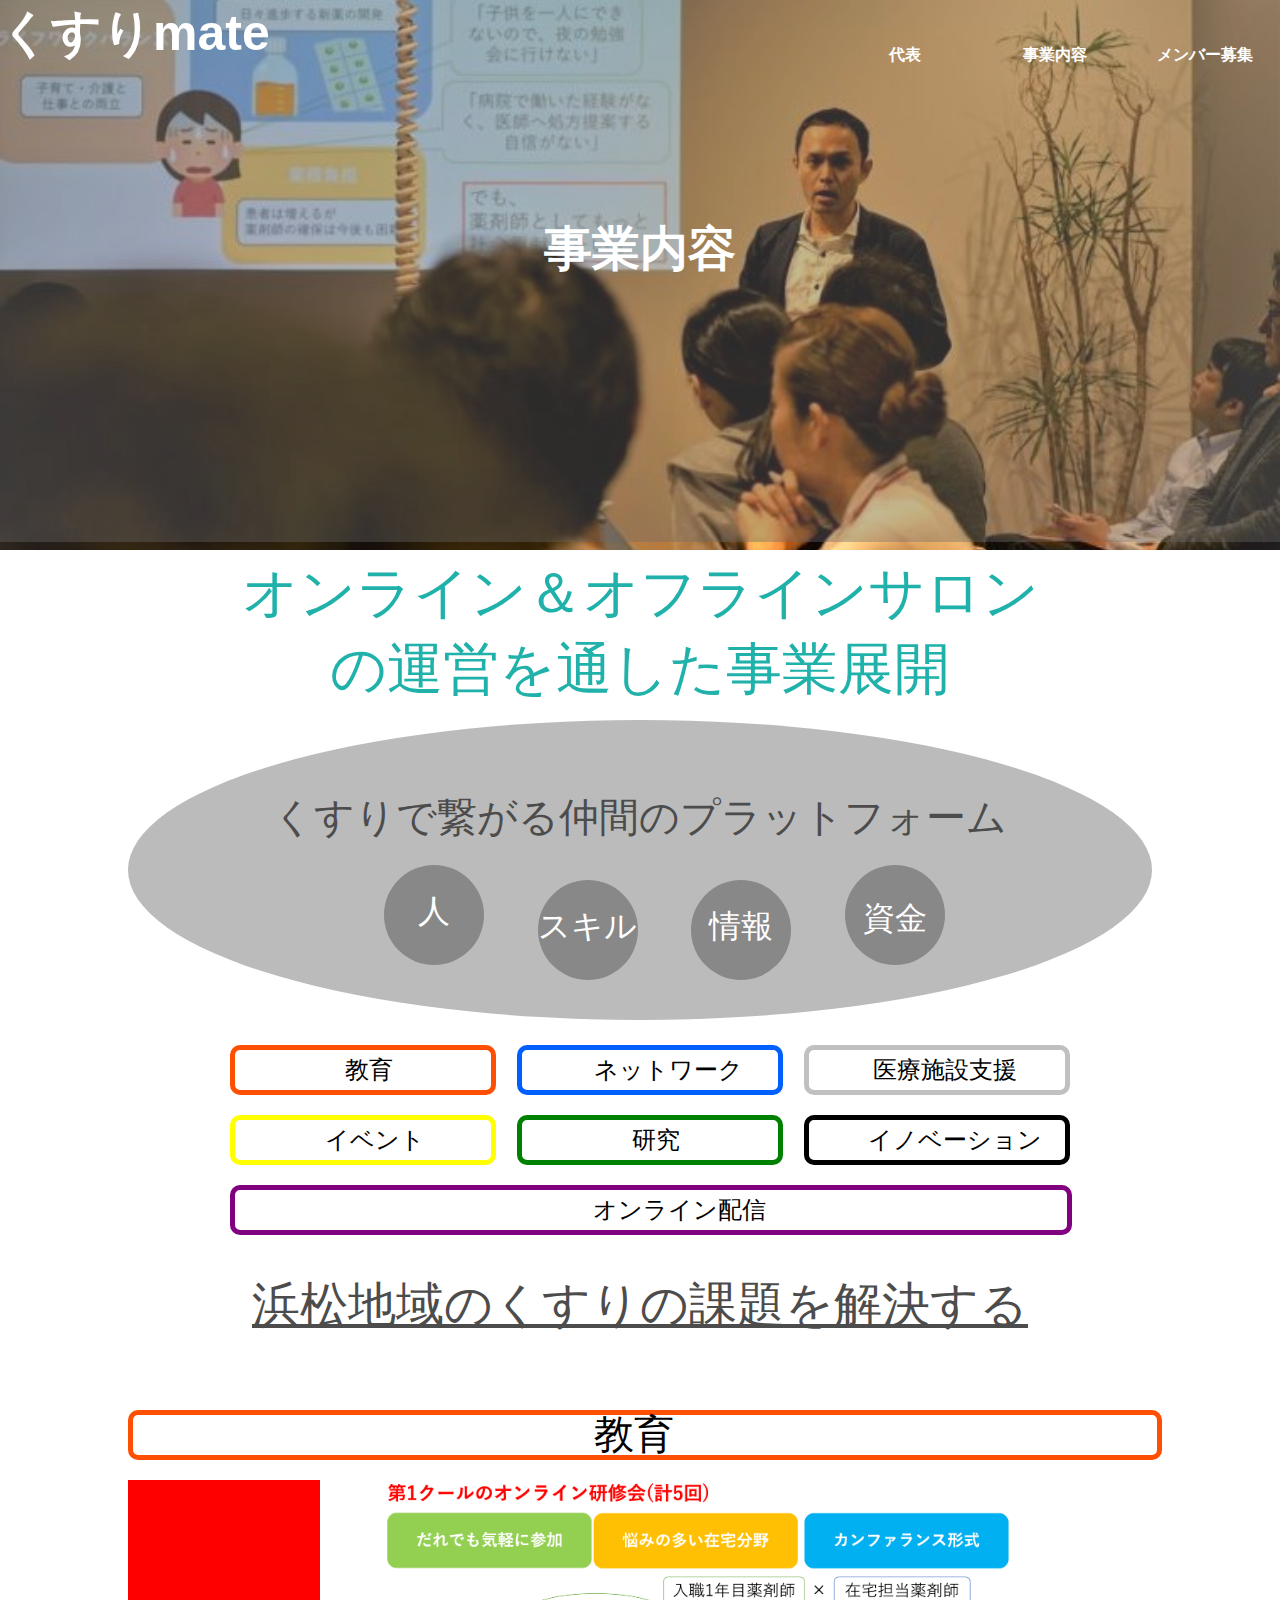
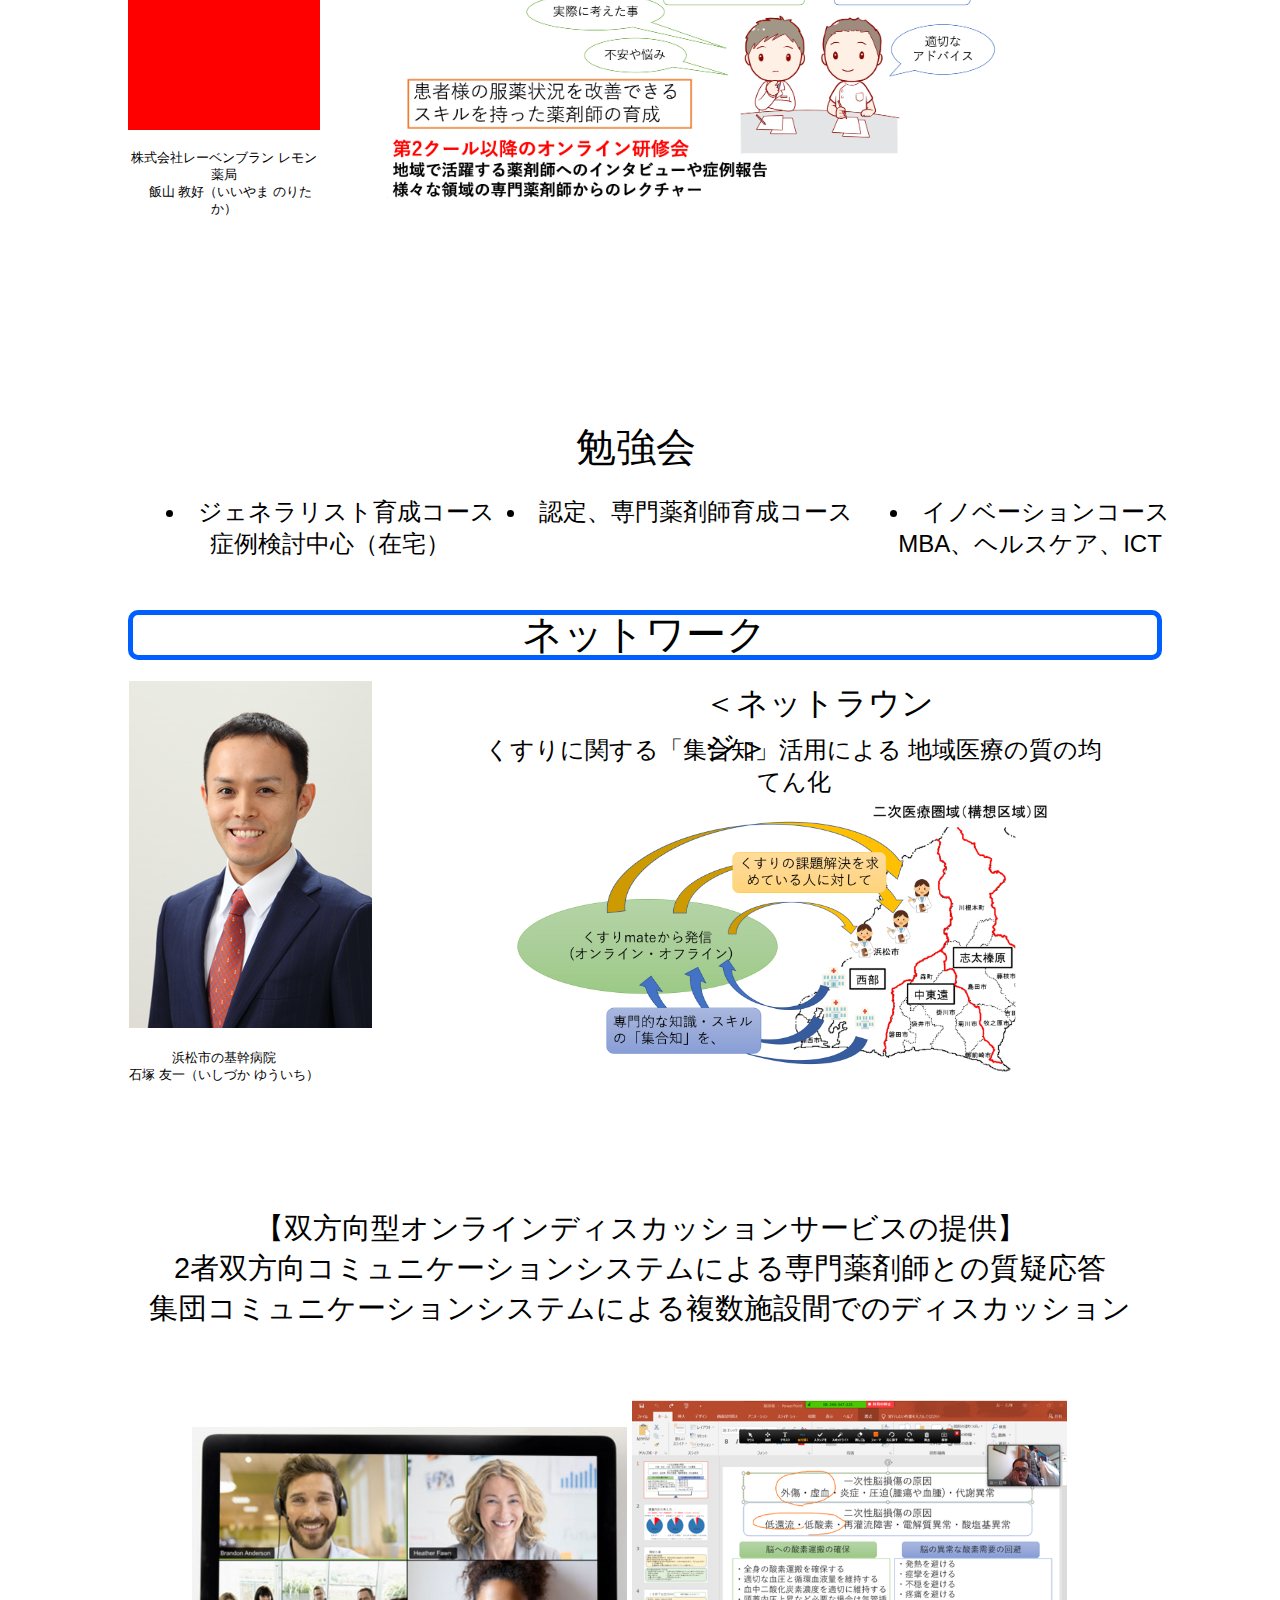
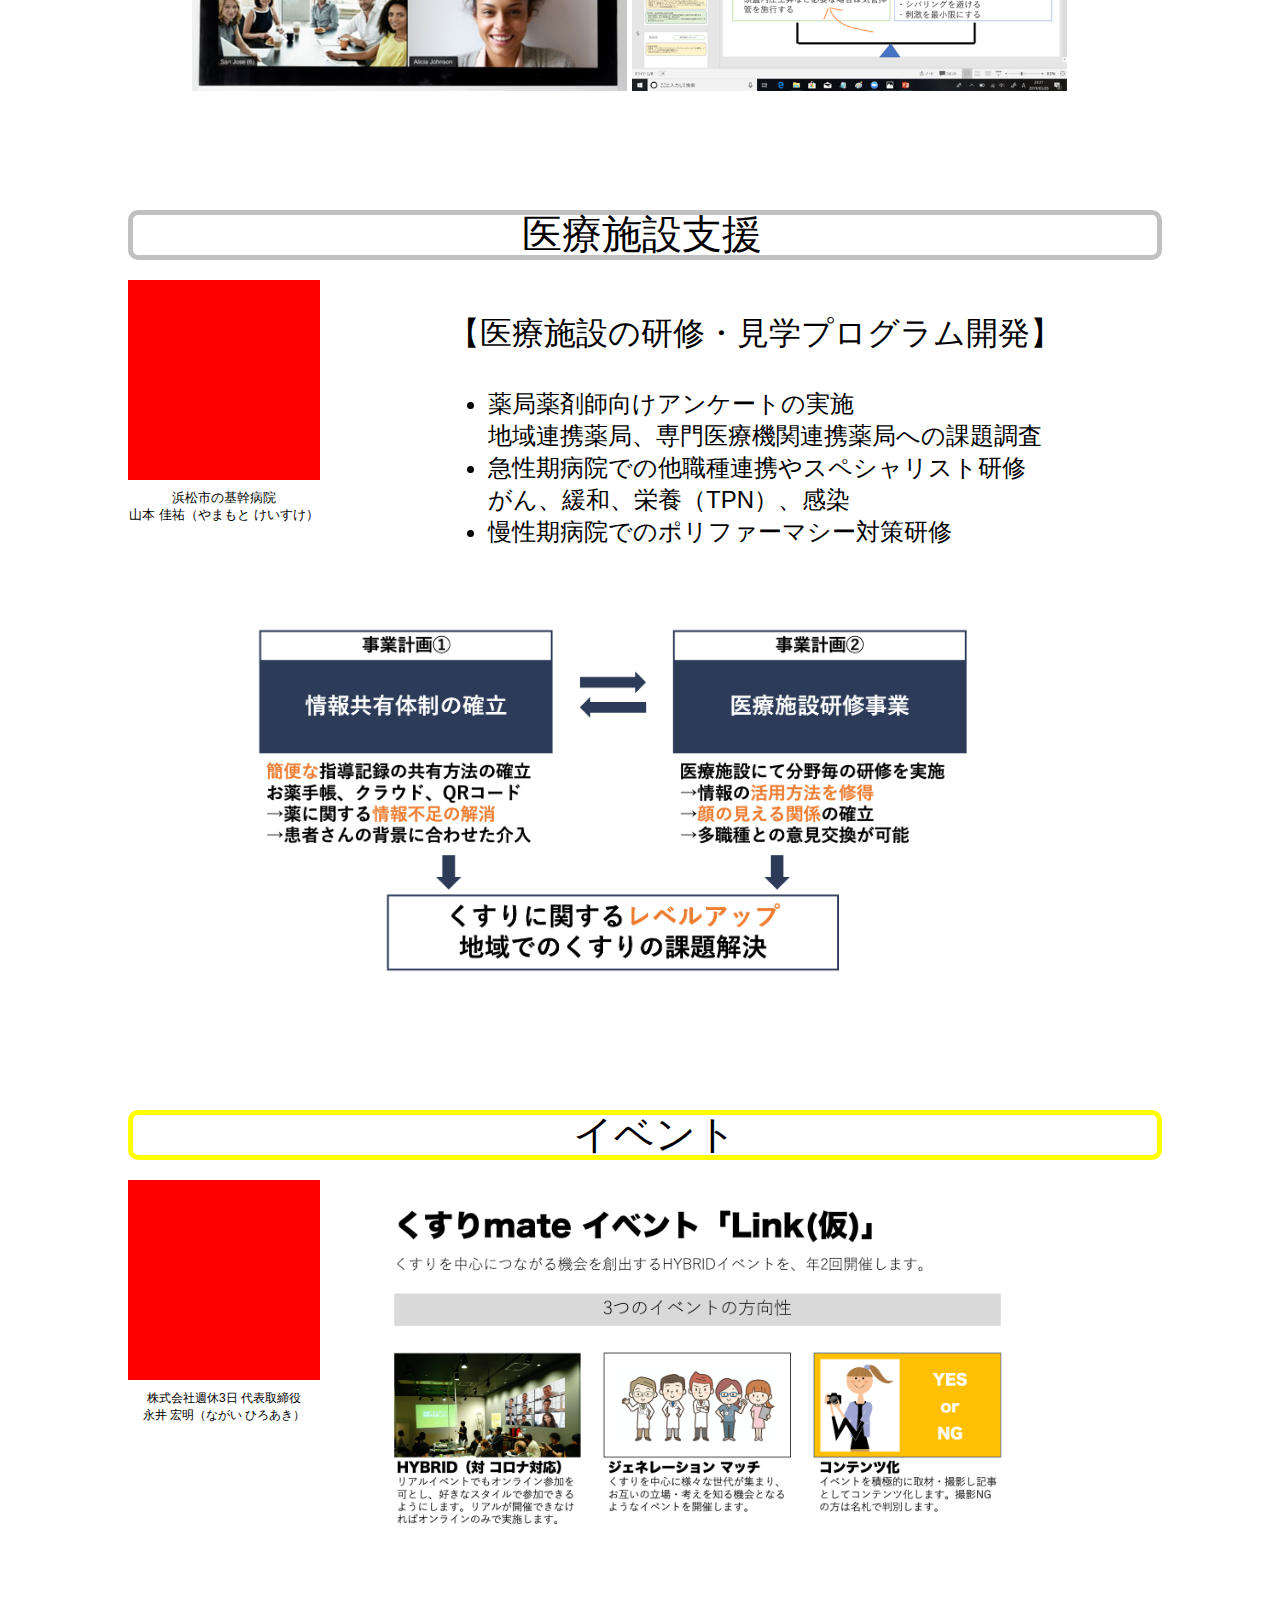
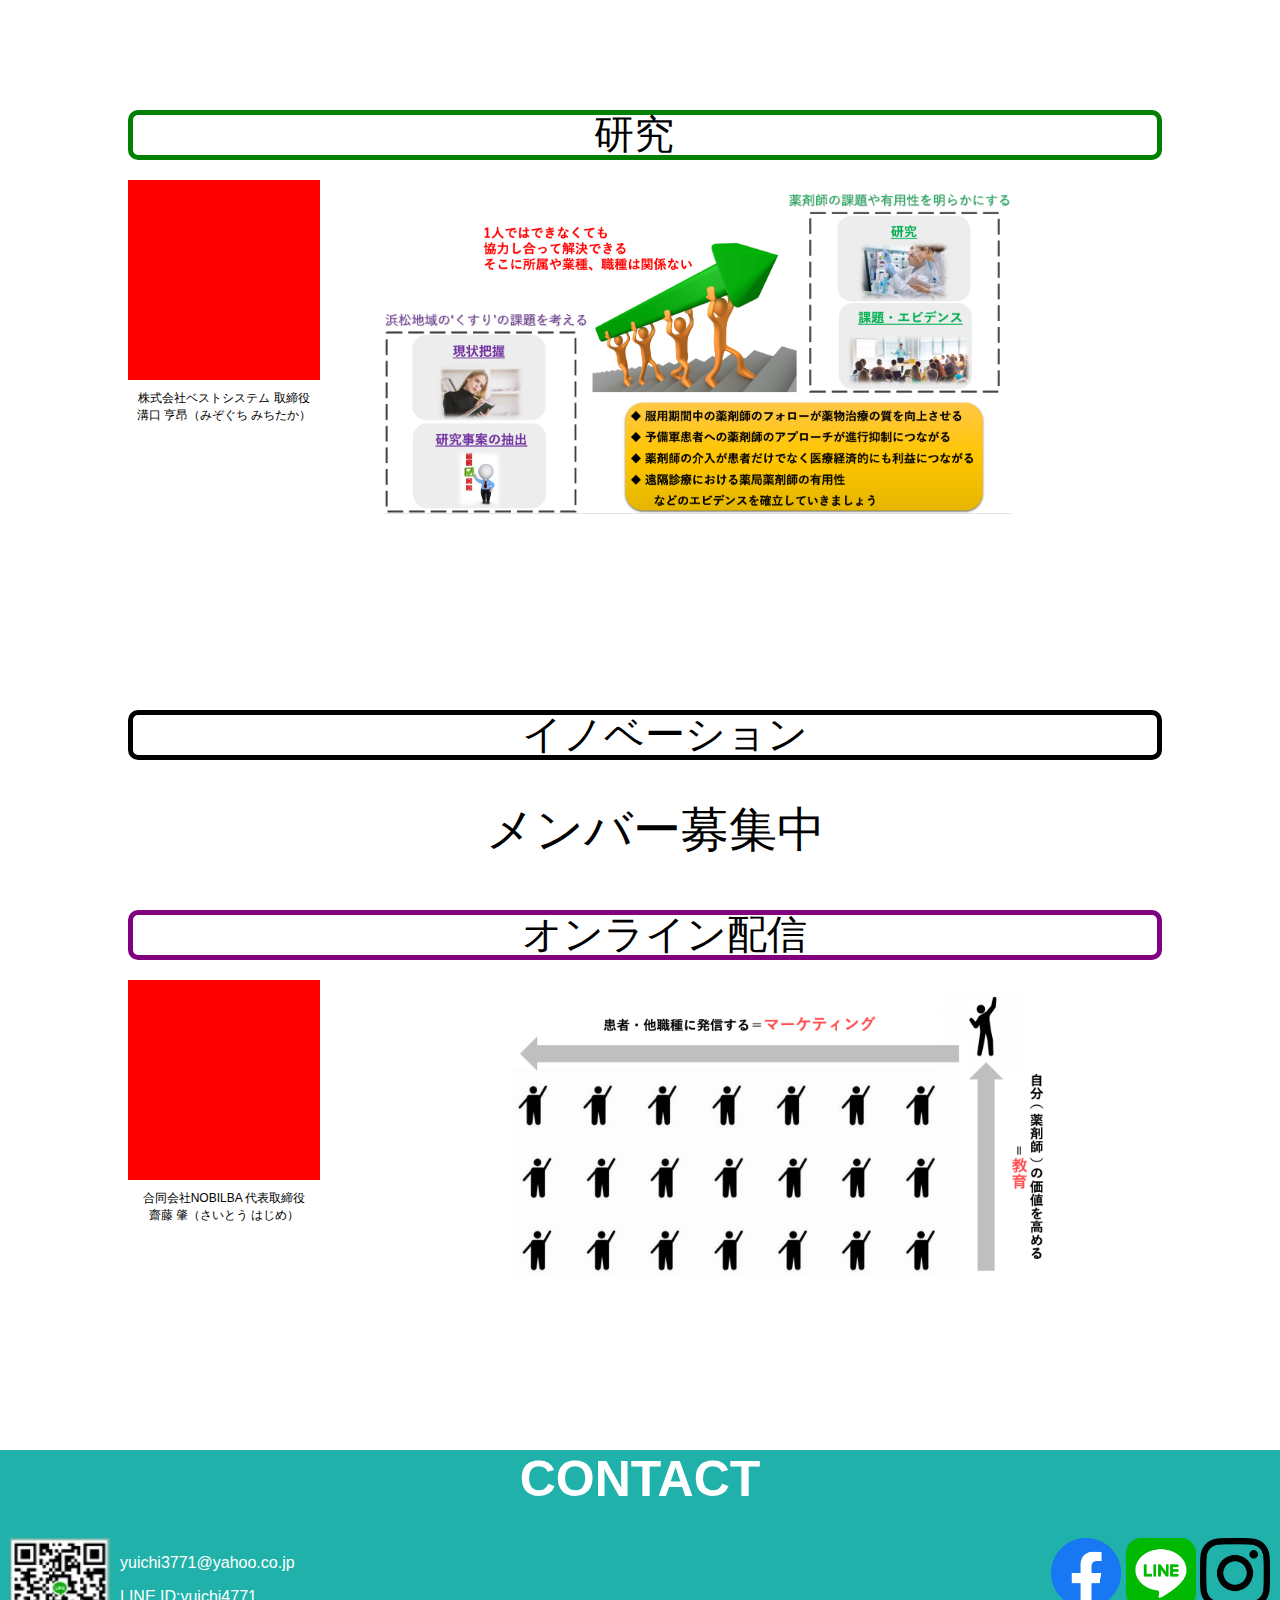
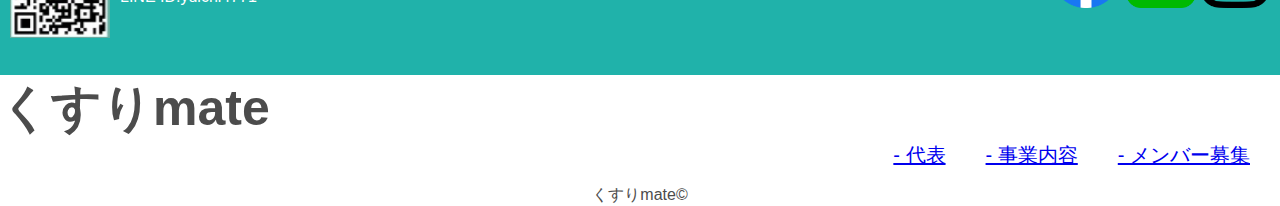
<file: businessDetail.html>
<!DOCTYPE html>
<html lang="ja">
    <head>
        <meta charset="UTF-8">
        <title>くすりmate｜事業内容</title>
        <link rel="stylesheet" type="text/css" href="./css/busDetail/busStyle.css" -->
    </head>
    <body>
        <header id="menu"> 
            <section id="topbar">
                <h1><a id="indexJump" href=index.html>くすりmate</a></h1> 
                <nav>   
                    <ul>    
                        <li><a href="wantedpage.html">メンバー募集</a></li>
                        <li><a href="businessDetail.html">事業内容</a></li>
                        <li><a href="representative.html">代表</a></li>
                    </ul>
                </nav> 
                <link rel="stylesheet" type="text/css" href="./css/common/topbar.css">
            </section> 
            <section id="topmain">
                <div id="headerback"></div>
                <div id="top">
                    <p id="platform">事業内容</p>
                </div>
                <link rel="stylesheet" type="text/css" href="css/common/topmain.css">
            </section>
            <link rel="stylesheet" type="text/css" href="css/common/headerStyle.css">
        </header>
        <main>
            <section class="content">
                <div>
                    <div id="busMsgLayout">
                        <p id="busMsgTxt">オンライン＆オフラインサロン<br>
                            の運営を通した事業展開
                        </p>
                    </div>
                    <div id="pfMsgLayout">
                        <p id="pfMsgTxt">くすりで繋がる仲間のプラットフォーム</p>
                    </div>
                    <div id="personLayout">
                        <p id="personTxt">人</p>
                    </div>
                    <div id="skillLayout">
                        <p id="skillTxt">スキル</p>
                    </div>
                    <div id="infoLayout">
                        <p id="infoTxt">情報</p>
                    </div>
                    <div id="fundLayout">
                        <p id="fundTxt">資金</p>
                    </div>
                </div>
                <div class="box">
                    <div id="eduLayout">
                        <p id="eduTxt">教育</p>
                    </div>
                    <div id="netLayout">
                        <p id="netTxt">ネットワーク</p>
                    </div>
                    <div id="supLayout">
                        <p id="supTxt">医療施設支援</p>
                    </div>
                    <div id="eveLayout">
                        <p id="eveTxt">イベント</p>
                    </div>
                    <div id="resLayout">
                        <p id="resTxt">研究</p>
                    </div>
                    <div id="innLayout">
                        <p id="innTxt">イノベーション</p>
                    </div>
                    <div id="onlineLayout">
                        <p id="onlineTxt">オンライン配信</p>
                    </div>
                </div>   
                <div id="solLayout">
                    <p id="solTxt">浜松地域のくすりの課題を解決する</p>
                </div>
                <link rel="stylesheet" type="text/css" href="./css/busDetail/busDeployStyle.css" >
            </section>
            <section class="education">
                <div id="eduTitleLayout">
                    <p id="eduTitleTxt">教育</p>
                </div>
                <div id="eduLeadImg"></div>
                <div id="educationPerson">
                    株式会社レーベンブラン レモン薬局<br>
                    　飯山 教好（いいやま のりたか）
                </div>
                <div id="training">
                    <img src="img/business/教育：研修図.png" width="70%" alt="研修の図">
                </div>
                <div id="studyGrpLayout">
                    <p id="studyGrpTxt">勉強会</p>
                </div>
                <ul id="studyGrpOpt">
                    <li>ジェネラリスト育成コース<br>症例検討中心（在宅）</li>
                    <li>認定、専門薬剤師育成コース</li>
                    <li>イノベーションコース<br>
                        MBA、ヘルスケア、ICT</li>
                </ul>
                <link rel="stylesheet" type="text/css" href="./css/busDetail/educationStyle.css" >
            </section>
            <section class="network">
                <div id="netTitleLayout">
                    <p id="netTitleTxt">ネットワーク</p>
                </div>
                <div id="netLeadImg">
                    <img src="img/sns/石塚さん画像.png" alt="石塚さんの写真">
                </div>
                <div id="netperson">
                    浜松市の基幹病院<br>
                    石塚 友一（いしづか ゆういち）
                </div>
                <div id="netLoungeLayout">
                    <p id="netLoungeTxt">＜ネットラウンジ＞</p>
                </div>
                <div id="netComLayout">
                    <p id="netComTxt">くすりに関する「集合知」活用による
                        地域医療の質の均てん化</p>
                </div>
                <div id="netlound">
                    <img src="img/business/ネットワーク：ネットラウンジ図.png" width="70%" alt="研修の図">
                </div>
                <div id="discussionLayout">
                    <p id="discussionTxt">【双方向型オンラインディスカッションサービスの提供】<br>
                        2者双方向コミュニケーションシステムによる専門薬剤師との質疑応答<br>
                        集団コミュニケーションシステムによる複数施設間でのディスカッション</p>
                </div>
                <div id="networkImg">
                    <img src="img/business/ネットワーク：オンラインサービス1.png"  width="40%" height="100%" alt="ネットラウンジイメージ1">
                    <img src="img/business/ネットワーク：オンラインサービス2.png" width="40%" height="100%" alt="ネットラウンジイメージ2">
                </div>
                <link rel="stylesheet" type="text/css" href="./css/busDetail/networkStyle.css" >
            </section>
            <section class="medicSupport">
                <div id="medicSupportLayout">
                    <p id="medicSupportTxt">医療施設支援</p>
                </div>
                <div id="medicSupportLeadImg"></div>
                <div id="medicSupportperson">
                    浜松市の基幹病院<br>
                    山本 佳祐（やまもと けいすけ）
                </div>
                <div id="medisupLayout">
                    <p id="medisupTxt">【医療施設の研修・見学プログラム開発】</p>
                        <ul id="medisupLst">
                            <li>
                            薬局薬剤師向けアンケートの実施<br>
                            地域連携薬局、専門医療機関連携薬局への課題調査
                            </li>
                            <li>
                            急性期病院での他職種連携やスペシャリスト研修<br>
                            がん、緩和、栄養（TPN）、感染
                            </li>
                            <li>
                            慢性期病院でのポリファーマシー対策研修
                            </li>
                        </ul> 
                </div>
                <div id="medisupdeta">
                    <img src="img/business/医療施設支援図.png" width="70%" alt="事業計画図">
                </div>
                <link rel="stylesheet" type="text/css" href="./css/busDetail/medSupStyle.css" >
            </section>
            <section class="event">
                <div id="eventLayout">
                    <p id="eventTxt">イベント</p>
                </div>
                <div id="eveLeadImg"></div>
                <div id="eveperson">
                    株式会社週休3日 代表取締役<br>
                    永井 宏明（ながい ひろあき）
                </div>
                <div id="evedeta">
                    <img src="img/business/イベント：LINK図.png" width="70%" alt="LINKイメージ図">
                </div>
                <link rel="stylesheet" type="text/css" href="./css/busDetail/eveStyle.css" >
            </section>
            <section class="research">
                <div id="researchLayout">
                    <p id="researchTxt">研究</p>
                </div>
                <div id="researchLeadImg"></div>
                <div id="researchperson">
                    株式会社ベストシステム 取締役<br>
                    溝口 亨昂（みぞぐち みちたか）
                </div>
                <div id="researchdeta">
                    <img src="img/business/研究：課題解決図.png" width="70%" alt="課題解決イメージ図">
                </div>
                <link rel="stylesheet" type="text/css" href="./css/busDetail/resStyle.css" >
            </section>
            <section class="innovetion">
                <div id="innovation">
                    <div id="innovationLayout">
                        <p id="innovationTxt">イノベーション</p>
                    </div>
                    <p id="wanted">メンバー募集中</p>
                    <link rel="stylesheet" type="text/css" href="./css/busDetail/innoStyle.css" >
                </div>
            </section>
            <section class="online">
                <div id="onlinePfLayout">
                    <p id="onlinePfTxt">オンライン配信</p>
                </div>
                <div id="onlinePfLeadImg"></div>
                <div id="onlinePfPerson">
                    合同会社NOBILBA 代表取締役<br>
                    齋藤 肇（さいとう はじめ）
                </div>
                <div id="onlinedeta">
                    <img src="img/business/オンライン配信図.png" width="70%"  alt="onlineイメージ図">
                </div>
                <link rel="stylesheet" type="text/css" href="./css/busDetail/onlineStyle.css" >
            </section>
        </main>
        <footer>  
            <section class="footermain">
                <h1 id="contact">CONTACT</h1>
                <div id="footerbarmain">
                    <div id="contactbar">
                        <div id="lineimg">
                            <img src="./img/sns/lineQR.jpg">
                        </div>
                        <div id="contactmain"> 
                            <p id="email">yuichi3771@yahoo.co.jp</p>
                            <p id="line">LINE ID:yuichi4771</p>
                        </div>
                    </div>
                    <div id="snscontact">
                        <a class="sns" href=""><img src="./img/sns/f_logo_RGB-Hex-Blue_512.png"></a>
                        <a class="sns" href=""><img src="./img/sns/LINE_APP.png" ></a>
                        <a class="sns" href=""><img src="./img/sns/glyph-logo_May2016.png"></a>
                    </div>
                </div>
                <link rel="stylesheet" type="text/css" href="css/common/footermain2.css">
            </section>
            <section class="footersub">
                <h1 id="mainname">くすりmate</h1>
                <ul id="footerMenu">
                    <li class="Footer"><a href="representative.html">- 代表</a></li>
                    <li class="Footer"><a href="businessDetail.html">- 事業内容</a></li>
                    <li class="Footer"><a href="wantedpage.html">- メンバー募集</a></li>
                </ul>
                <div id="copyRightLayout">くすりmate©</div>
                <link rel="stylesheet" type="text/css" href="css/common/footersub.css">
            </section>
            <link rel="stylesheet" type="text/css" href="./css/representative/footer4.css">
          </footer>
        <link rel="stylesheet" type="text/css" href="./css/common/body.css">
    </body>
</html>
</file>
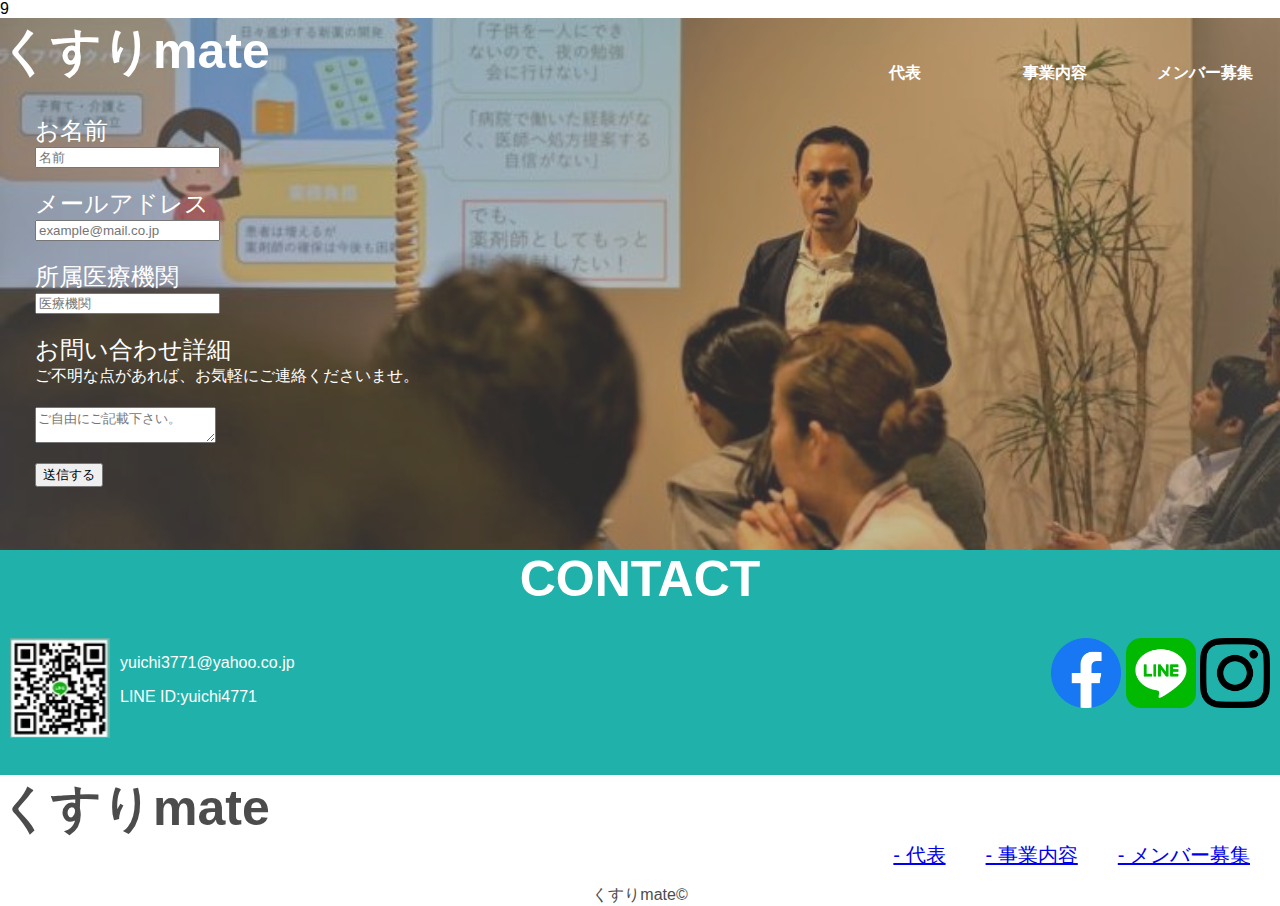
<file: wantedpage.html>
9<!DOCTYPE html>
<html lang="ja">
  <head>
    <meta charset="UTF-8">
    <title>くすりmate</title>
    <link rel="stylesheet" type="text/css" href="style.css">
  </head>
  <body>
    <header id="menu"> 
      <section id="topbar">
          <h1><a id="indexJump" href=index.html>くすりmate</a></h1> 
          <nav>   
              <ul>    
                  <li><a href="wantedpage.html">メンバー募集</a></li>
                  <li><a href="businessDetail.html">事業内容</a></li>
                  <li><a href="representative.html">代表</a></li>
              </ul>
          </nav> 
          <link rel="stylesheet" type="text/css" href="./css/common/topbar.css">
      </section> 
      <form action="https://docs.google.com/forms/u/0/d/e/1FAIpQLSfLNv6BNqHp_z4WyQaXwo2IiEGW-gkiXz9tq1v7EgUb89H8eg/formResponse">
        <label for="form-name">お名前</label>
        <p><input id="form-name" type="text" name="entry.1094364868" placeholder="名前" required=""></p>
        <label for="form-mail">メールアドレス</label>
        <p><input id="form-mail" type="email" name="entry.724400881" placeholder="example@mail.co.jp" required=""></p>
        <label for="form-medic">所属医療機関</label>
        <p><input id="form-medic" type="text" name="entry.1423583228" placeholder="医療機関" required=""></p>
        <label for="form-detail">お問い合わせ詳細</label>
        <p>ご不明な点があれば、お気軽にご連絡くださいませ。</p>
        <p><textarea id="form-detail" name="entry.2131792544" placeholder="ご自由にご記載下さい。"></textarea></p>
        <p><button type="submit" name="button" value="送信する">送信する</button></p>
        <link rel="stylesheet" type="text/css" href="./css/common/form.css">
     </form>
    <link rel="stylesheet" type="text/css" href="css/common/headerStyle.css">
    </header>
    <footer>  
      <section class="footermain">
          <h1 id="contact">CONTACT</h1>
          <div id="footerbarmain">
              <div id="contactbar">
                  <div id="lineimg">
                      <img src="./img/sns/lineQR.jpg">
                  </div>
                  <div id="contactmain"> 
                      <p id="email">yuichi3771@yahoo.co.jp</p>
                      <p id="line">LINE ID:yuichi4771</p>
                  </div>
              </div>
              <div id="snscontact">
                  <a class="sns" href=""><img src="./img/sns/f_logo_RGB-Hex-Blue_512.png"></a>
                  <a class="sns" href=""><img src="./img/sns/LINE_APP.png" ></a>
                  <a class="sns" href=""><img src="./img/sns/glyph-logo_May2016.png"></a>
              </div>
          </div>
          <link rel="stylesheet" type="text/css" href="css/common/footermain2.css">
      </section>
      <section class="footersub">
          <h1 id="mainname">くすりmate</h1>
          <ul id="footerMenu">
              <li class="Footer"><a href="representative.html">- 代表</a></li>
              <li class="Footer"><a href="businessDetail.html">- 事業内容</a></li>
              <li class="Footer"><a href="wantedpage.html">- メンバー募集</a></li>
          </ul>
          <div id="copyRightLayout">くすりmate©</div>
          <link rel="stylesheet" type="text/css" href="css/common/footersub.css">
      </section>
      <link rel="stylesheet" type="text/css" href="./css/common/footermain4.css">
  </footer>
  <link rel="stylesheet" type="text/css" href="./css/representative/wanted.css">
  </body>
</html>
</file>
<file: css/busDetail/busStyle.css>
body {
    background-color: white;
    width: 100%;
    height: 100%;
    margin: 0;
    padding-top: 114px;
    /*Bodyの背景はただの白にして、それぞれのセクションで背景画像を配置しなければいけない https://www.sejuku.net/blog/55771 */
}

 div#wrapper {
    width: 100%;
 }

 section#content {
    width: 100%;
    height: auto;
    padding-bottom: 200px;
 }
</file>
<file: css/common/topbar.css>
section#topbar{
  width: 100%; 
  display: flex;
  justify-content: space-between;
  background-color: rgba(105, 105, 105, 0.397);
}

a#indexJump {
  text-decoration: none;
  color: white;
}

header#menu nav ul {
  padding-left: 0px;
  margin-top: 45px;
  list-style: none;
  overflow: visible;
}

header#menu nav li:hover{
  text-decoration: underline ;
  
}

header#menu nav li {
  font-size: 100%;
  margin: 0px;
  width: 150px;
  text-align: center;
  float: right;
  font-weight: bold;
}

header#menu nav li a {
  text-decoration: none;
  color: white;   /*to turn blue default to white: https://techacademy.jp/magazine/21233 */
}

h1{
  font-size: 50px;
  margin-top: 0px;
  margin-bottom: 0px;
}
</file>
<file: css/common/topmain.css>
section#topmain{
  height: 475px;
  width: 100%;
  position: relative;
  background-color: rgba(105, 105, 105, 0.397);
}

div#top{
  width: 100%;
  color: white;
  position: absolute;
}

div#headerback{

  height: 100%;
  width: 100%;
  position: absolute;
  top: 0;
  left: 0;
  opacity: 0.6;
}

p#kusuriMate {
  display: flex;
  justify-content: center;
  align-items: center;
  text-align: center;
  font-size: 300%;
  margin-top: 180px;
  color: white;
  font-weight: bold;
}

p#platform {
  text-align: center;
  font-size: 300%;
  color: white;
  font-weight: bolder;
  margin-top: 150px;
}

div#news {
  height: 150px;
  width: 400px;
  margin-left: 20px;
  margin-bottom: 10px;
  margin-top: 30px;
  font-size: 80%;
  color: white;
  background-color: rgba(255, 255, 255, 0.2);
  margin-bottom: 30px;
}
</file>
<file: css/common/headerStyle.css>
header#menu {
    background-image: url(../../img/index/くすりmateイメージメイン画像2.jpg);
    background-repeat: no-repeat;
    background-size: cover;
    width: 100%;
    height: 550px;
}
</file>
<file: css/busDetail/busDeployStyle.css>
section.content {
    background-color:white;
    width: 80%;
    left: 10%;
    position: absolute;
    top: 500px;
   
}

div#busMsgLayout {
    width: 100%;
    top: -4%;
    position: absolute;
    color: #20b2aa;
}

p#busMsgTxt {
    font-size: 3.5rem;
    text-align: center;
}

div#pfMsgLayout {
    width: 100%;
    height: 300px;
    position: absolute;
    top: 220px;
    border-radius: 50%;
    background-color: #BBBBBB;
    color: #4c4c4c;
}

p#pfMsgTxt {
    position: absolute;
    top: 10%;
    width: 100%;
    font-size: 2.5rem;
    text-align: center;
}

div#personLayout {
    width: 100px;
    height: 100px;
    position: absolute;
    top: 365px;
    left: 25%;
    border-radius: 50%;
    background-color: #888888;
}

p#personTxt {
    font-size: 200%;
    margin-top: 25px;
    margin-bottom: 25px;
    color: white;
    text-align: center;
}

div#skillLayout {
    width: 100px;
    height: 100px;
    position: absolute;
    top: 380px;
    left: 40%;
    border-radius: 50px / 50px;
    background-color: #888888;
  
}

p#skillTxt {
    font-size: 200%;
    margin-top: 25px;
    margin-bottom: 25px;
    color: white;
    text-align: center;
  
}

div#infoLayout {
    width: 100px;
    height: 100px;
    position: absolute;
    top: 380px;
    left: 55%;
    border-radius: 50px / 50px;
    background-color: #888888;

}

p#infoTxt {
    font-size: 200%;
    margin-top: 25px;
    margin-bottom: 25px;
    color: white;
    text-align: center;

}

div#fundLayout {
    width: 100px;
    height: 100px;
    position: absolute;
    top: 365px;
    left: 70%;
    border-radius: 50px / 50px;
    background-color: #888888;
}

p#fundTxt {
    font-size: 200%;
    color: white;
    text-align: center;

}

div.businesspart2{
    position: absolute;
    top: 550px;
    width: 100%;
}

div.box{
    width: 100%;
    top: -55px;
    position: absolute;
}

div#grpLayout {
    width: 500px;
    height: 50px;
    position: absolute;
    top: 485px;
    left: 33%;
    border-radius: 20px / 20px;
    background-color: #FFFFCC;
}

p#grpTxt {
    position: absolute;
    top: -30%;
    left: 25%;
    font-size: 150%;
    text-align: center;
}



div#eduLayout {
    width: 25%;
    height: 40px;
    position: absolute;
    top: 600px;
    left: 10%;
    border-radius: 10px / 10px;
    border-style: solid;
    border-color: #ff4f02;
    border-width: thick;
    background-color: white;
}

p#eduTxt {
    position: absolute;
    top: -50%;
    left: 43%;
    font-size: 150%;
    text-align: center;
}

div#netLayout {
    width: 25%;
    height: 40px;
    position: absolute;
    top: 600px;
    left: 38%;
    border-radius: 10px / 10px;
    border-style: solid;
    border-color: #005fff;
    border-width: thick;
    background-color: white;

}

p#netTxt {
    position: absolute;
    top: -50%;
    left: 28%;
    font-size: 150%;
    text-align: center;
}

div#supLayout {
    width: 25%;
    height: 40px;
    position: absolute;
    top: 600px;
    right: 8%;
    border-radius: 10px / 10px;
    border-style: solid;
    border-color: #c0c0c0;
    border-width: thick;
    background-color: white;

}

p#supTxt {
    position: absolute;
    top: -50%;
    left: 25%;
    font-size: 150%;
    text-align: center;
}

div#eveLayout {
    width: 25%;
    height: 40px;
    position: absolute;
    top: 670px;
    left: 10%;
    border-radius: 10px / 10px;
    border-style: solid;
    border-color: #ffff00;
    border-width: thick;
    background-color: white; 
}

p#eveTxt {
    position: absolute;
    top: -50%;
    left: 35%;
    font-size: 150%;
    text-align: center;   
}

div#resLayout {
    width: 25%;
    height: 40px;
    position: absolute;
    top: 670px;
    left: 38%;
    border-radius: 10px / 10px;
    border-style: solid;
    border-color: #008000;
    border-width: thick;
    background-color: white; 
}

p#resTxt {
    position: absolute;
    top: -50%;
    left: 43%;
    font-size: 150%;
    text-align: center;      
}

div#innLayout {
    width: 25%;
    height: 40px;
    position: absolute;
    top: 670px;
    right: 8%;
    border-radius: 10px / 10px;
    border-style: solid;
    border-color: #000000;
    border-width: thick;
    background-color: white;    
}

p#innTxt {
    position: absolute;
    top: -50%;
    left: 23%;
    font-size: 150%;
    text-align: center;         
}

div#onlineLayout {
    width: 81.25%;
    height: 40px;
    position: absolute;
    top: 740px;
    left: 10%;
    border-radius: 10px / 10px;
    border-style: solid;
    border-color: #800080;
    border-width: thick;
    background-color: white;     
}

p#onlineTxt {
    position: absolute;
    top: -50%;
    left: 43%;
    font-size: 150%;
    text-align: center;         
}

div#solLayout {
    width: 100%;
    height: 300px;
    position: absolute;
    top: 725px;
    text-align: center;
}

p#solTxt {
    position: absolute;
    width: 100%;
    font-size: 300%;
    text-align: center;
    text-decoration: underline;
    color:#4c4c4c;
}
</file>
<file: css/busDetail/educationStyle.css>
section.education {
    width: 100%;
    position: absolute;;
    top: 1400px;
}

div#eduTitleLayout {
    width: 80%;
    height: 40px;
    position: absolute;
    top: 10px;
    left: 10%;
    border-radius: 10px / 10px;
    border-style: solid;
    border-color: #ff4f02;
    border-width: thick;
    background-color: white;
}

p#eduTitleTxt{
    position: absolute;
    top: -120%;
    left: 45%;
    font-size: 250%;
    text-align: center;
}

div#eduLeadImg {
    width: 15%;
    height: 250px;
    position: absolute;
    top: 80px;
    left: 10%;
    background-color: red;
}

div#educationPerson {
    width: 15%;
    height: 50px;
    position: absolute;
    top: 350px;
    left: 10%;
    font-size: 80%;
    text-align: center;
}

div#training {
    position: absolute;
    top: 80px;
    left: 30%;
}

div#studyGrpLayout {
    width: 10%;
    height: 50px;
    position: absolute;
    top: 580px;
    left: 45%;
}

p#studyGrpTxt {
    position: absolute;
    font-size: 250%;
    font-style: bold;
}

ul#studyGrpOpt {
    width: 90%;
    display: flex;
    list-style-position: inside;
    justify-content: center;
    position: absolute;
    top: 680px;
    left: 5%;
}

ul#studyGrpOpt li {
    width: 350px;
    padding-left: -500px;
    text-align: center;
    text-decoration: none;
    font-size: 150%;
    float: left;
}
</file>
<file: css/busDetail/networkStyle.css>
section.network {
    width: 100%;
    position: absolute;
    top: 2200px;
    background-color: #eeeeee;
}

div#netTitleLayout {
    width: 80%;
    height: 40px;
    position: absolute;
    top: 10px;
    left: 10%;
    border-radius: 10px / 10px;
    border-style: solid;
    border-color: #005fff;
    border-width: thick;
    background-color: white;
}

p#netTitleTxt {
    position: absolute;
    top: -120%;
    left: 38%;
    font-size: 250%;
    text-align: center;
}

div#netLeadImg {
    width: 15%;
    height: 200px;
    background-size: 100%;
    position: absolute;
    top: 80px;
    left: 10%;
}

div#netperson {
    width: 15%;
    height: 50px;
    position: absolute;
    top: 450px;
    left: 10%;
    font-size: 80%;
    text-align: center;

}

div#netLoungeLayout {
    width: 20%;
    height: 100px;
    position: absolute;
    top: 50px;
    left: 55%;
}

p#netLoungeTxt{
    font-size: 200%;
}

div#netComLayout {
    width: 50%;
    height: 200px;
    position: absolute;
    top: 110px;
    left: 37%;
}

p#netComTxt {
    font-size: 150%;
    text-align: center;
}

div#netlound {
    position: absolute;
    top: 200px;
    left: 40%;
}

div#discussionLayout {
    position: absolute;
    top: 580px;
    width: 100%;
}

p#discussionTxt {
    font-size:180%;
    text-align: center;
}

div#networkImg {
    position: absolute;
    top: 800px;
    left: 15%;
}
</file>
<file: css/busDetail/medSupStyle.css>
section.medicSupport {
    width: 100%;
    height: auto;
    position: absolute;
    top: 3400px;
}

div#medicSupportLayout{
    width: 80%;
    height: 40px;
    position: absolute;
    top: 10px;
    left: 10%;
    border-radius: 10px / 10px;
    border-style: solid;
    border-color: #c0c0c0;
    border-width: thick;
    background-color: white;
}

p#medicSupportTxt {
    position: absolute;
    top: -120%;
    left: 38%;
    font-size: 250%;
    text-align: center;
}

div#medicSupportLeadImg {
    width: 15%;
    height: 200px;
    position: absolute;
    background-size: 100%;
    top: 80px;
    left: 10%;
    background-color: red;
}

div#medicSupportperson {
    width: 15%;
    height: 50px;
    position: absolute;
    top: 290px;
    left: 10%;
    font-size: 80%;
    text-align: center;
}

div#medisupLayout {
    width: 60%;
    height: 400px;
    position: absolute;
    top: 80px;
    left: 35%;
}

p#medisupTxt {
    font-size: 200%;
    width: 100%;
    
}

ul#medisupLst {
    font-size: 150%;
}

div#medisupdeta {
    position: absolute;
    top: 425px;
    left: 20%;
}
</file>
<file: css/busDetail/eveStyle.css>
section.event {
    width: 100%;
    height: auto;
    position: absolute;
    top: 4300px;
    background-color: #eeeeee;
}

div#eventLayout {
    width: 80%;
    height: 40px;
    position: absolute;
    top: 10px;
    left: 10%;
    border-radius: 10px / 10px;
    border-style: solid;
    border-color: #ffff00;
    border-width: thick;
    background-color: white;
}

p#eventTxt {
    position: absolute;
    top: -120%;
    left: 43%;
    font-size: 250%;
    text-align: center;
}

div#eveLeadImg {
    width: 15%;
    height: 200px;
    position: absolute;
    top: 80px;
    left: 10%;
    background-color: red;
}

div#eveperson {
    width: 15%;
    height: 50px;
    position: absolute;
    text-align: center;
    top: 290px;
    left: 10%;
    font-size: 75%;
}

div#evedeta {
    position: absolute;
    top: 100px;
    left: 30%;
}
</file>
<file: css/busDetail/resStyle.css>
section.research {
    width: 100%;
    height: auto;
    position: absolute;
    top: 4900px;
    background-color: #eeeeee;
}

div#researchLayout {
    width: 80%;
    height: 40px;
    position: absolute;
    top: 10px;
    left: 10%;
    border-radius: 10px / 10px;
    border-style: solid;
    border-color: #008000;
    border-width: thick;
    background-color: white;
}

p#researchTxt {
    position: absolute;
    top: -120%;
    left: 45%;
    font-size: 250%;
    text-align: center;

}

div#researchLeadImg {
    width: 15%;
    height: 200px;
    position: absolute;
    top: 80px;
    left: 10%;
    background-color: red;

}

div#researchperson {
    width: 15%;
    height: 50px;
    position: absolute;
    text-align: center;
    top: 290px;
    left: 10%;
    font-size: 75%;

}

div#researchdeta {
    position: absolute;
    top: 90px;
    left: 30%;
}
</file>
<file: css/busDetail/innoStyle.css>
section.innovetion {
    width: 100%;
    position: absolute;
    top: 5500px;
}

div#innovationLayout {
    width: 80%;
    height: 40px;
    position: absolute;
    top: 10px;
    left: 10%;
    border-radius: 10px / 10px;
    border-style: solid;
    border-color: #000000;
    border-width: thick;
    background-color: white;

}

p#innovationTxt {
    position: absolute;
    top: -120%;
    left: 38%;
    font-size: 250%;
    text-align: center;
}

p#wanted {
    position: absolute;
    top: 50px;
    font-size: 300%;
    left: 38%;
}
</file>
<file: css/busDetail/onlineStyle.css>
section.online {
    width: 100%;
    height: auto;
    position: absolute;
    top: 5700px;
}

div#onlinePfLayout {
    width: 80%;
    height: 40px;
    position: absolute;
    top: 10px;
    left: 10%;
    border-radius: 10px / 10px;
    border-style: solid;
    border-color: #800080;
    border-width: thick;
    background-color: white;
}

p#onlinePfTxt {
    position: absolute;
    top: -120%;
    left: 38%;
    font-size: 250%;
    text-align: center;
}

div#onlinePfLeadImg {
    width: 15%;
    height: 200px;
    position: absolute;
    top: 80px;
    left: 10%;
    background-color: red;
}

div#onlinePfPerson {
    width: 15%;
    height: 50px;
    position: absolute;
    text-align: center;
    top: 290px;
    left: 10%;
    font-size: 75%;
}

div#onlinedeta {
    position: absolute;
    top: 90px;
    left: 40%;
}
</file>
<file: css/common/footermain2.css>
.footermain{
  background-color: #20b2aa;
  width: 100%;
  height: 225px;
  color: white;
}

div#footerbarmain{
  display: flex;
  justify-content: space-between;
  margin-left: 10px;
  margin-right: 10px;
  margin-top: 30px;
}

div#contactmain{
  margin-left: 10px;
}

h1#contact{
  text-align: center;
}

div#contactbar{
   display: flex;
}

div#lineimg>img{
  width: 100px;
  height: 100px;
}

a.sns>img{
  width: 70px;
  height: 70px;
}
</file>
<file: css/common/footersub.css>
section.footersub{
  width: 100%;
  color: #4c4c4c;
}

ul#footerMenu{
  margin-top: 0px;
  list-style: none;
  display: flex;
  justify-content: flex-end;
}

li.Footer{
  margin-left: 10px;
  margin-right: 30px;
  font-size: 20px;
}

div#copyRightLayout{
  text-align: center;
}
</file>
<file: css/representative/footer4.css>
footer {
  width: 100%;
  position: absolute;
  top: 6250px;
}
</file>
<file: css/common/body.css>
body{
  font-family: "Hiragino Kaku Gothic Pro",メイリオ,Meiryo,"ヒラギノ角ゴ Pro W3","ＭＳ Ｐゴシック",Arial,"Helvetica Neue",Helvetica,sans-serif;
  margin: 0;
  padding-top: 0;
  width: 100%;
}
</file>
<file: style.css>
/*-----------------------------------------------
CSS file should be divided in a way that reader can
understand which part of HTML this CSS is related.
This CSS defines style of the website i.e. header
hence the title of the file is "style.css"
------------------------------------------------*/
/*CSS class is associated by tag name*/

body {
    background-color: white;
    width: 100%;
    height: auto;
    margin: 0;
    /*Bodyの背景はただの白にして、それぞれのセクションで背景画像を配置しなければいけない https://www.sejuku.net/blog/55771 */
}
</file>
<file: css/common/form.css>
form{
  background-color: rgba(105, 105, 105, 0.397);
  width: 100%;
  height: 475px;
  color: white;
  padding-top: 30px; 
}

form>p , label{
  padding-left: 35px;
}

form>label{
  font-size: 1.5rem;
}

form>p{
  margin-top: 0;
  margin-bottom: 20px;
}
</file>
<file: css/common/footermain4.css>
footer {
  width: 100%;
  position: absolute;
  top: 550px;
}
</file>
<file: css/representative/wanted.css>
body{
  font-family: "Hiragino Kaku Gothic Pro",メイリオ,Meiryo,"ヒラギノ角ゴ Pro W3","ＭＳ Ｐゴシック",Arial,"Helvetica Neue",Helvetica,sans-serif;
  margin: 0;
  width: 100%;
}
</file>
